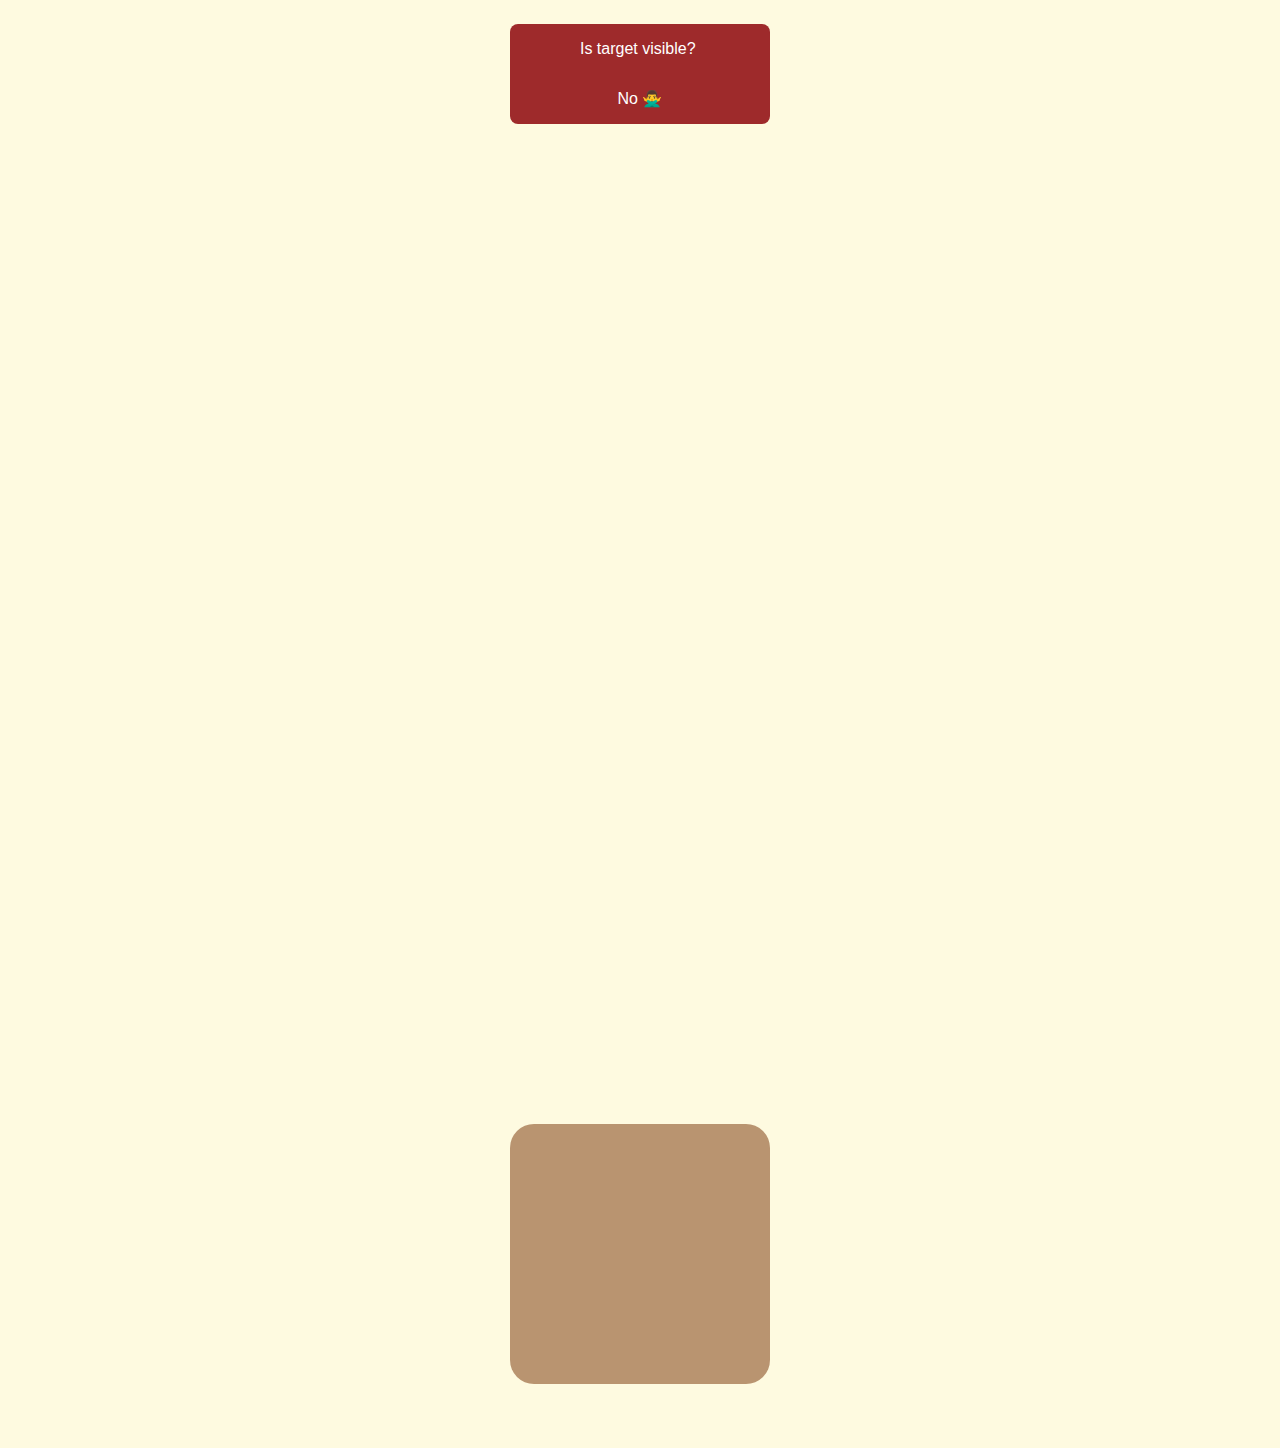
<file: 01-simple-visibility/index.html>
<!DOCTYPE html>
<html lang="en">
  <head>
    <meta charset="UTF-8" />
    <meta name="viewport" content="width=device-width, initial-scale=1.0" />
    <title>Intersection Observer</title>
    <meta
      name="description"
      content="Intersection Observer - Example 01 (Simple Visibility)"
    />
    <link rel="stylesheet" href="../global.css" />
    <link rel="stylesheet" href="style.css" />
  </head>
  <body>
    <main>
      <div id="box" data-is-target-visible="false">
        Is target visible?&nbsp;<span>No 🙅‍♂️</span>
      </div>

      <section id="main-section"></section>

      <div id="target"></div>
    </main>

    <script src="script.js"></script>
  </body>
</html>
</file>
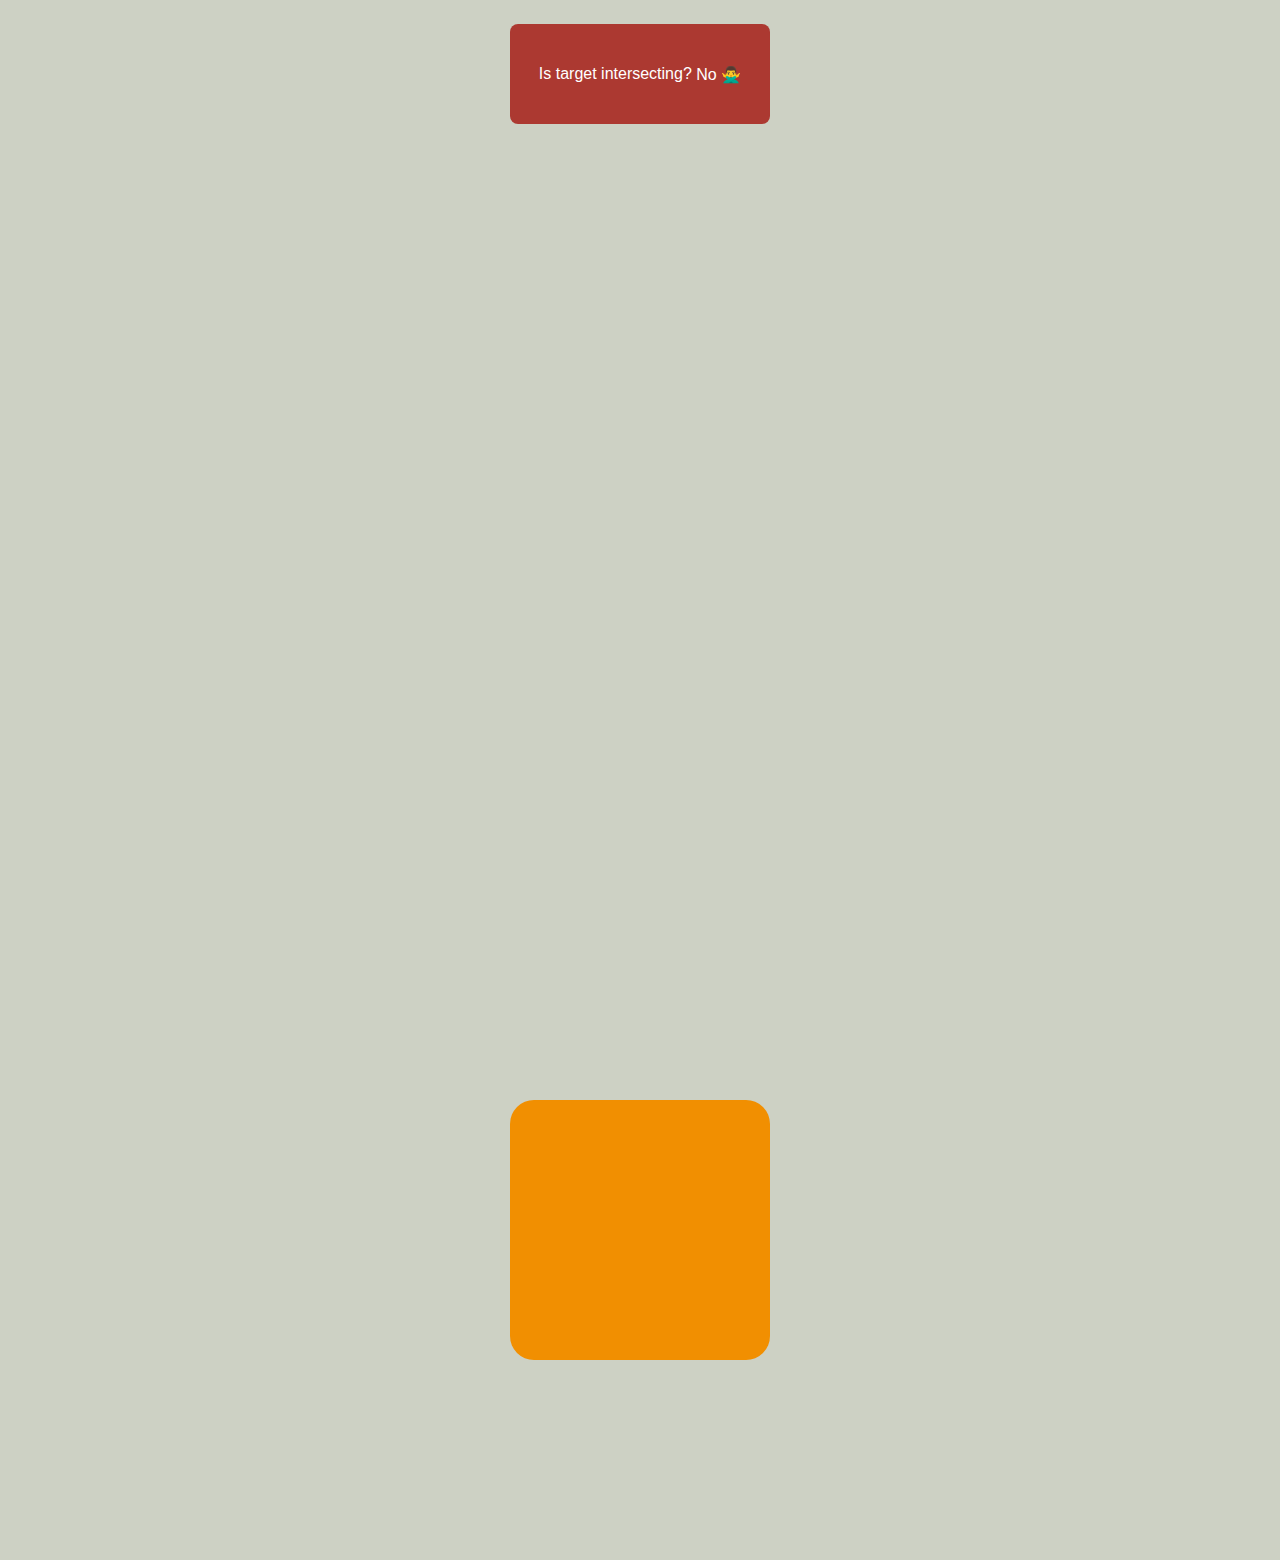
<file: 01-simple/index.html>
<!DOCTYPE html>
<html lang="en">
  <head>
    <meta charset="UTF-8" />
    <meta name="viewport" content="width=device-width, initial-scale=1.0" />
    <title>Intersection observer</title>
    <link rel="stylesheet" href="style.css" />
  </head>
  <body>
    <main>
      <section id="main-section">
        <div id="box" data-is-target-visible="false">
          Is target intersecting?&nbsp;<span>NO</span>
        </div>
      </section>

      <div id="target"></div>
    </main>

    <script src="script.js"></script>
  </body>
</html>
</file>
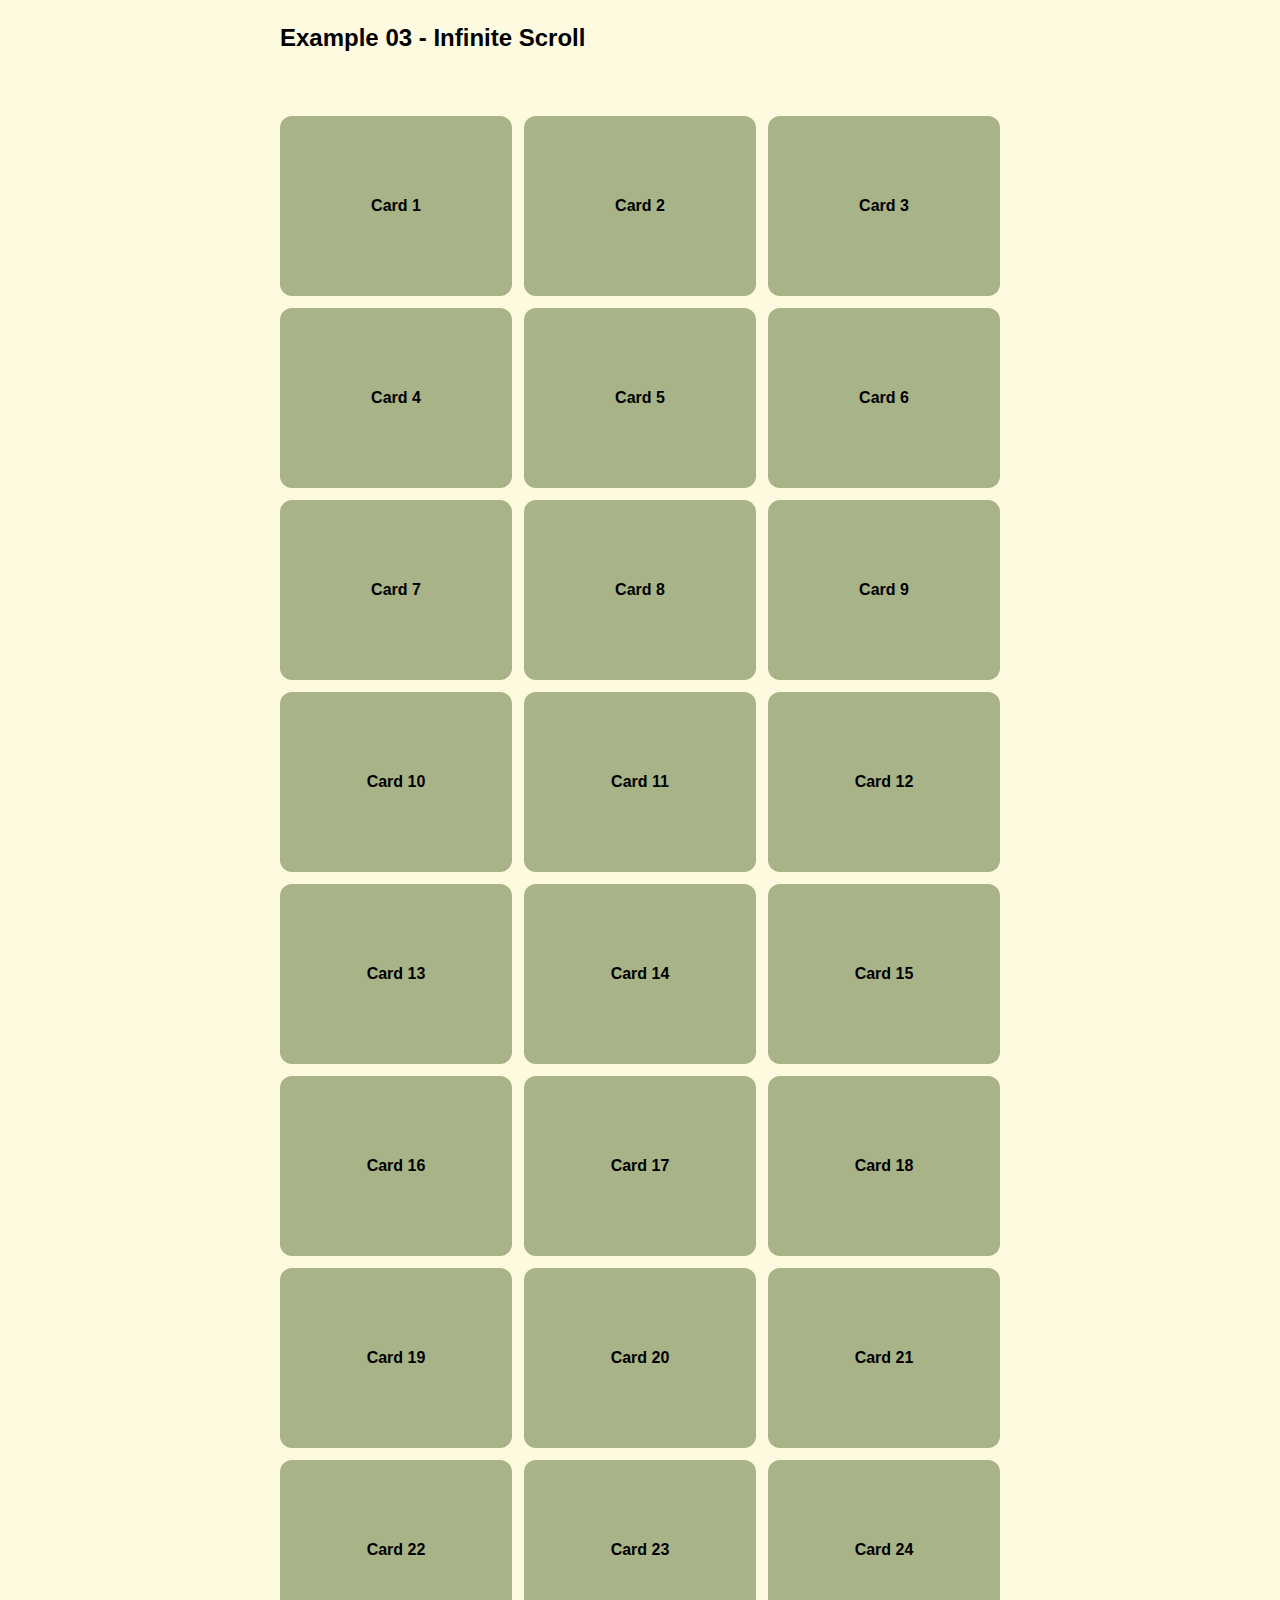
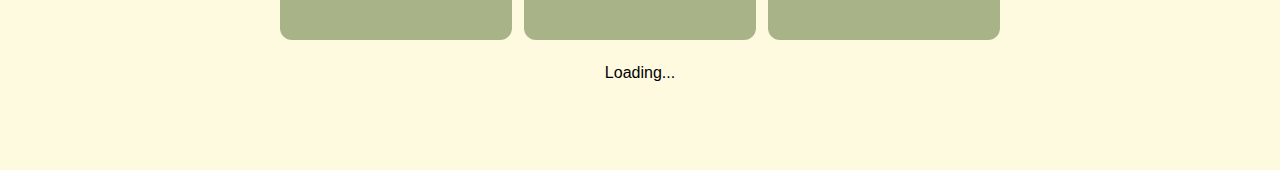
<file: 03-infinite-scroll/index.html>
<!DOCTYPE html>
<html lang="en">
  <head>
    <meta charset="UTF-8" />
    <meta name="viewport" content="width=device-width, initial-scale=1.0" />
    <title>Intersection Observer</title>
    <meta
      name="description"
      content="Intersection Observer - Example 03 (Infinite Scroll)"
    />
    <link rel="stylesheet" href="./style.css" />
    <link rel="stylesheet" href="../global.css" />
  </head>
  <body>
    <h1>Example 03 - Infinite Scroll</h1>

    <section id="container"></section>
    <div id="loader">Loading...</div>

    <script src="./script.js"></script>
  </body>
</html>
</file>
<file: global.css>
:root {
  --text-light: #fff;
  --background: #fefae0;
  --success: #5f6f52;
  --destructive: #9e2a2b;
  --accent: #b99470;
  --muted: #a9b388;
}

/* Box sizing rules */
* {
  box-sizing: border-box;
  margin: 0;
  padding: 0;
}

/* Set core body defaults */
body {
  max-width: 768px;
  margin: 0 auto;
  padding: 24px 24px 64px;
  min-height: 100dvh;
  background-color: var(--background);
  font-family: Arial, Helvetica, sans-serif;
}

h1 {
  font-size: 24px;
  margin-bottom: 64px;
}
</file>
<file: 01-simple-visibility/style.css>
#main-section {
  height: 100dvh;
  margin-bottom: 200px;
}

#box {
  position: fixed;
  display: grid;
  place-items: center;
  top: 24px;
  left: 50%;
  transform: translateX(-50%);
  height: 100px;
  width: 260px;
  color: var(--text-light);
  border-radius: 8px;
  transition: background-color 150ms linear;

  &[data-is-target-visible="true"] {
    background-color: var(--success);
  }

  &[data-is-target-visible="false"] {
    background-color: var(--destructive);
  }
}

#target {
  width: 260px;
  max-width: 100%;
  height: 260px;
  border-radius: 24px;
  background-color: var(--accent);
  margin: auto;
}
</file>
<file: 01-simple/style.css>
:root {
  --text-light: #fff;
  --text-dark: #000;
  --background: #cdd1c4;
  --foreground: #000;
  --success: #3f6c51;
  --destructive: #ac3931;
  --accent: #f18f01;
  --foreground: 0 0% 98%;
}

/* Box sizing rules */
*,
*::before,
*::after {
  box-sizing: border-box;
  margin: 0;
  padding: 0;
}

/* Set core body defaults */
body {
  min-height: 100dvh;
  background-color: var(--background);
  font-family: Arial, Helvetica, sans-serif;
}

#main-section {
  display: flex;
  height: 100dvh;
}

#box {
  position: sticky;
  display: inline-flex;
  align-items: center;
  justify-content: center;
  margin: 24px auto;
  top: 24px;
  height: 100px;
  width: 260px;
  max-width: 90%;
  color: var(--text-light);
  border-radius: 8px;

  transition: background-color 150ms linear;

  &[data-is-target-visible="true"] {
    background-color: var(--success);
  }

  &[data-is-target-visible="false"] {
    background-color: var(--destructive);
  }
}

#target {
  width: 260px;
  max-width: 90%;
  height: 260px;
  border-radius: 24px;
  background-color: var(--accent);
  margin: 200px auto;
}
</file>
<file: 03-infinite-scroll/style.css>
#container {
  display: grid;
  grid-template-columns: repeat(1, 1fr);
  gap: 12px;
}

.card {
  display: flex;
  justify-content: center;
  align-items: center;
  min-height: 20dvh;
  background-color: var(--muted);
  border-radius: 12px;
  font-weight: bold;
}

#loader {
  text-align: center;
  padding: 24px 0;
}

@media only screen and (min-width: 640px) {
  #container {
    grid-template-columns: repeat(2, 1fr);
  }
}

@media only screen and (min-width: 768px) {
  #container {
    grid-template-columns: repeat(3, 1fr);
  }
}
</file>
